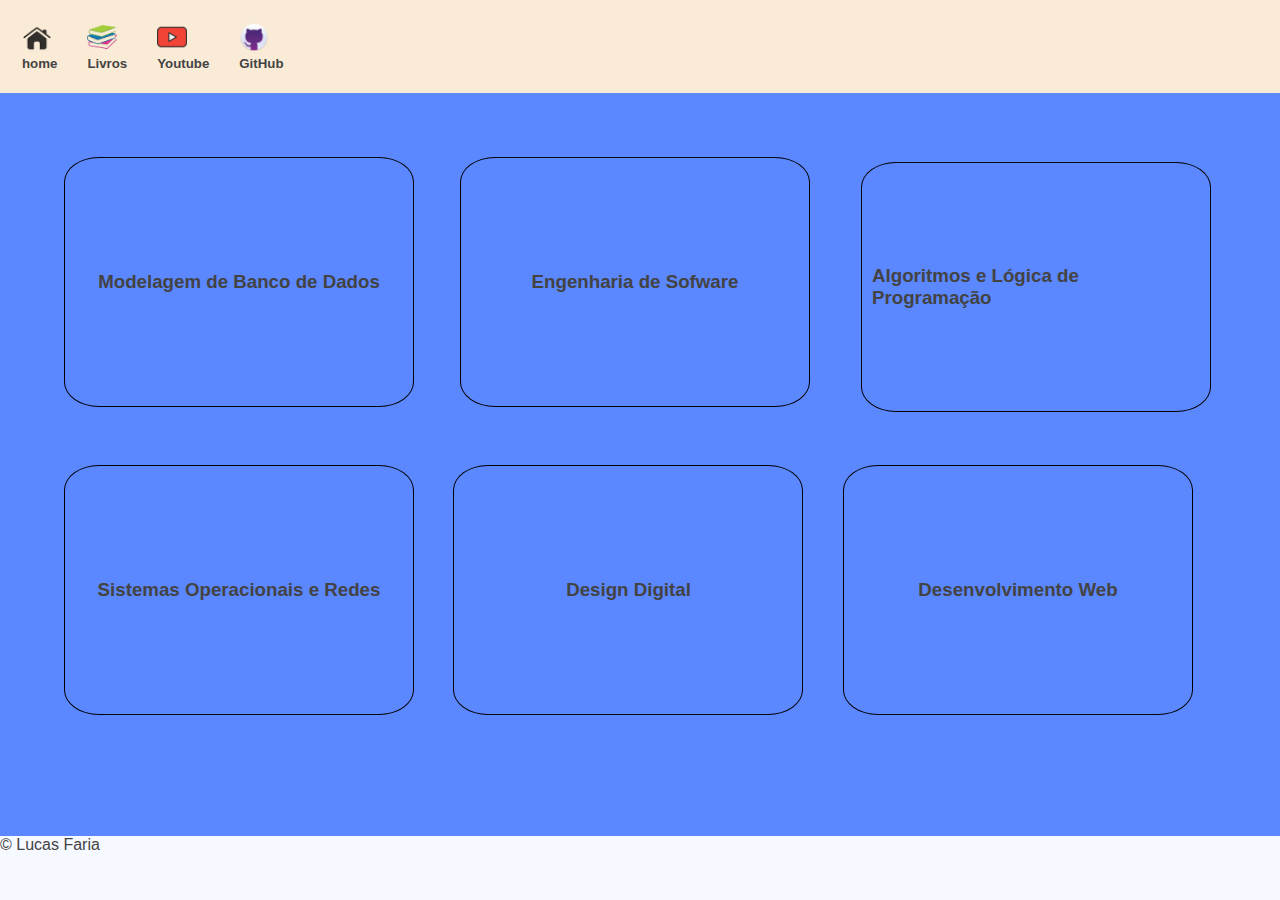
<file: index.html>
<!DOCTYPE html>
<html lang="en">
    <head>
        <meta charset="UTF-8">
        <meta http-equiv="X-UA-Compatible" content="IE=edge">
        <meta name="viewport" content="width=device-width, initial-scale=1.0">
        <link rel="preconnect" href="https://fonts.googleapis.com">
        <link rel="preconnect" href="https://fonts.gstatic.com" crossorigin>
        <link
            href="https://fonts.googleapis.com/css2?family=Alkatra:wght@400;500;700&display=swap"
            rel="stylesheet">
        <link rel="stylesheet" href="css/style.css">
        <title>Site</title>
    </head>
    <body>
        <header>

            <ul>
                <li><a href="index.html"><img src="imgs/icons/botoes/home.png"
                            alt=""></a><h5>home</h5></li>
                <li><a href="https://luch-library.vercel.app/books"
                        target="_blank"><img src="imgs/icons/botoes/book.png"
                            alt="livros"></a><h5>Livros</h5></li>
                <li><a href="https://youtube.com/@devlurf" target="_blank"><img
                            src="imgs/icons/botoes/youtube.png" alt="youtube"></a><h5>Youtube</h5></li>
                <li><a href="https://github.com/DSM-FC" target="_blank"><img
                            src="imgs/icons/botoes/github.webp" alt=""></a><h5>GitHub</h5></li>
            </ul>
        </header>

        <main class="disciplinas">


            <section class="dataBase">
                <div class="conteudo">

                    <h3>Modelagem de Banco de Dados</h3>
                </div>
            </section>

            <section class="engSoftware">
                <div class="conteudo">

                    <h3>Engenharia de Sofware</h3>
                </div>
            </section>

            <section class="algoritmos">
                <div class="conteudo">

                    <h3>Algoritmos e Lógica de Programação</h3>
                </div>
            </section>

            <section class="redes">
                <div class="conteudo">

                    <h3>Sistemas Operacionais e Redes</h3>
                </div>
            </section>

            <section class="design">
                <div class="conteudo">

                    <h3>Design Digital</h3>
                </div>
            </section>

            <section class="web">
                <div class="conteudo">

                    <h3>Desenvolvimento Web</h3>
                </div>
            </section>

        </main>

        <footer>
            <p>&copy; Lucas Faria</p>
        </footer>


    </body>
</html>
</file>
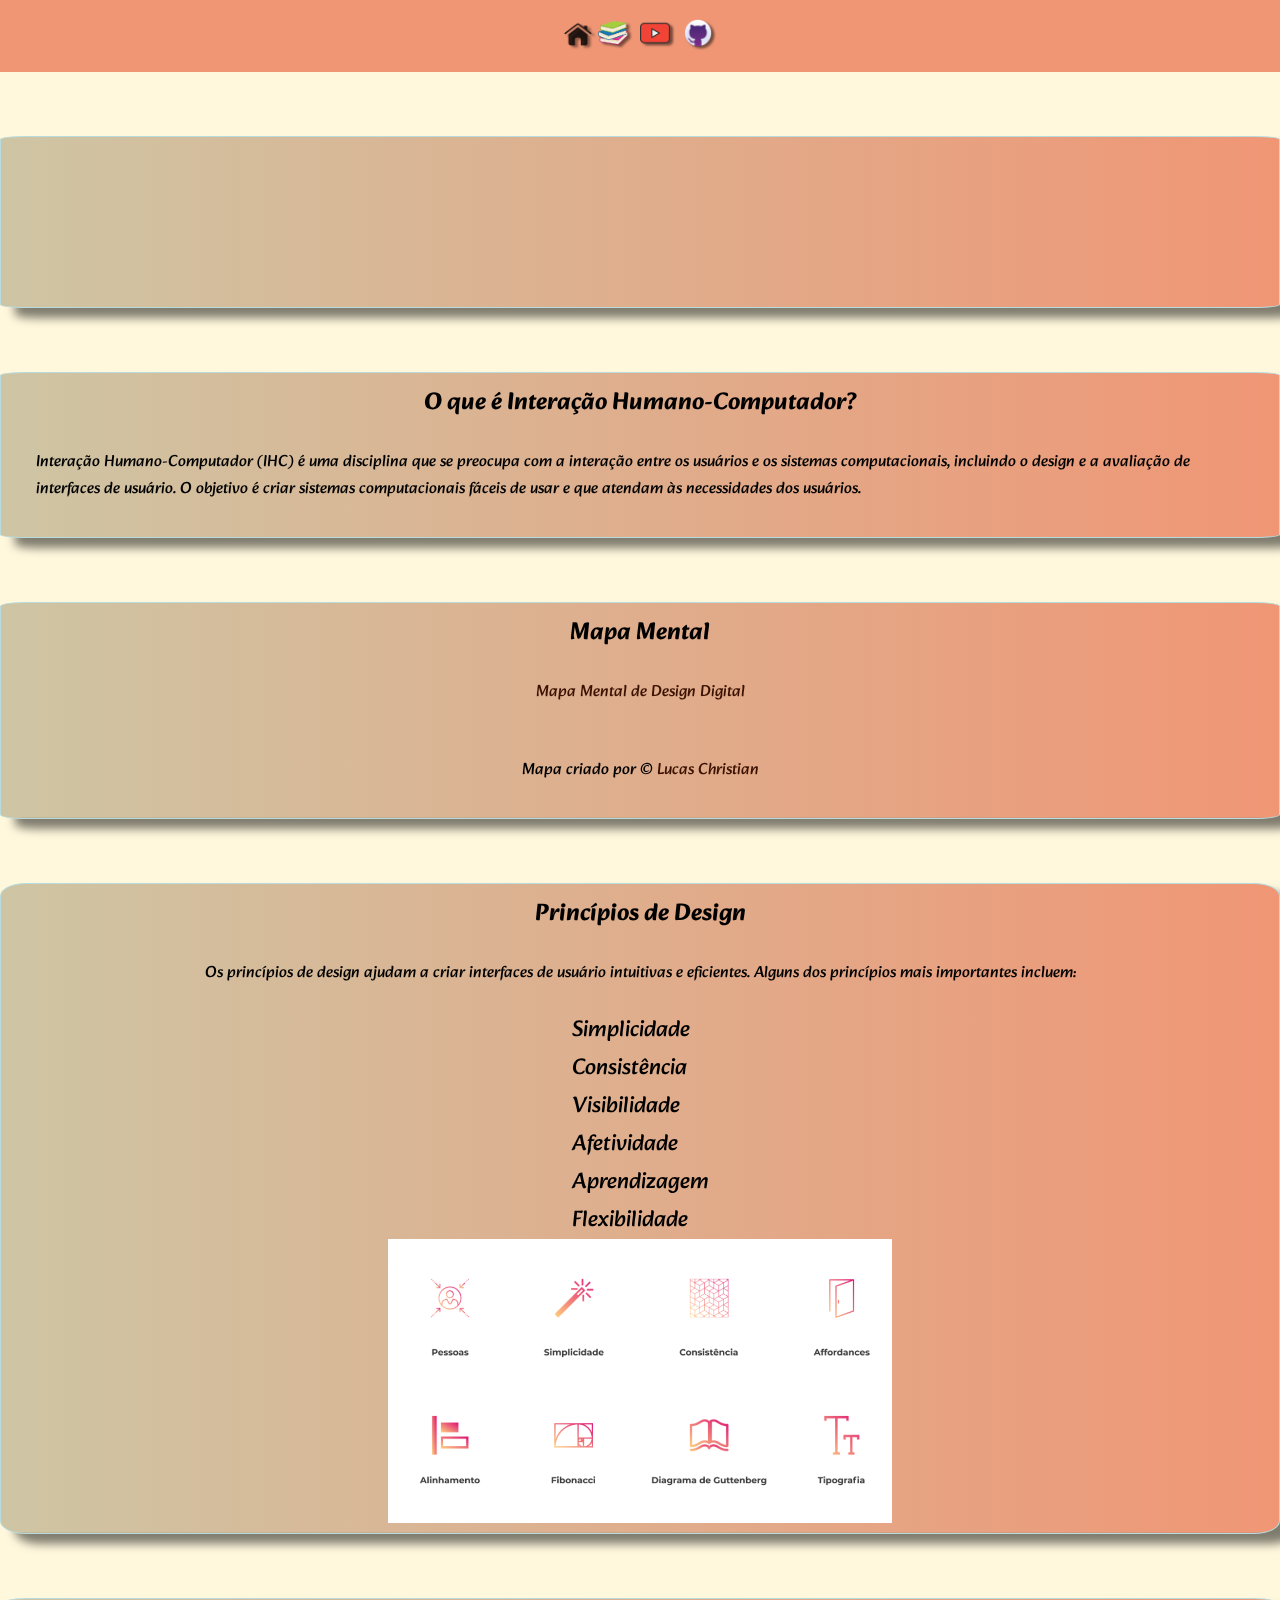
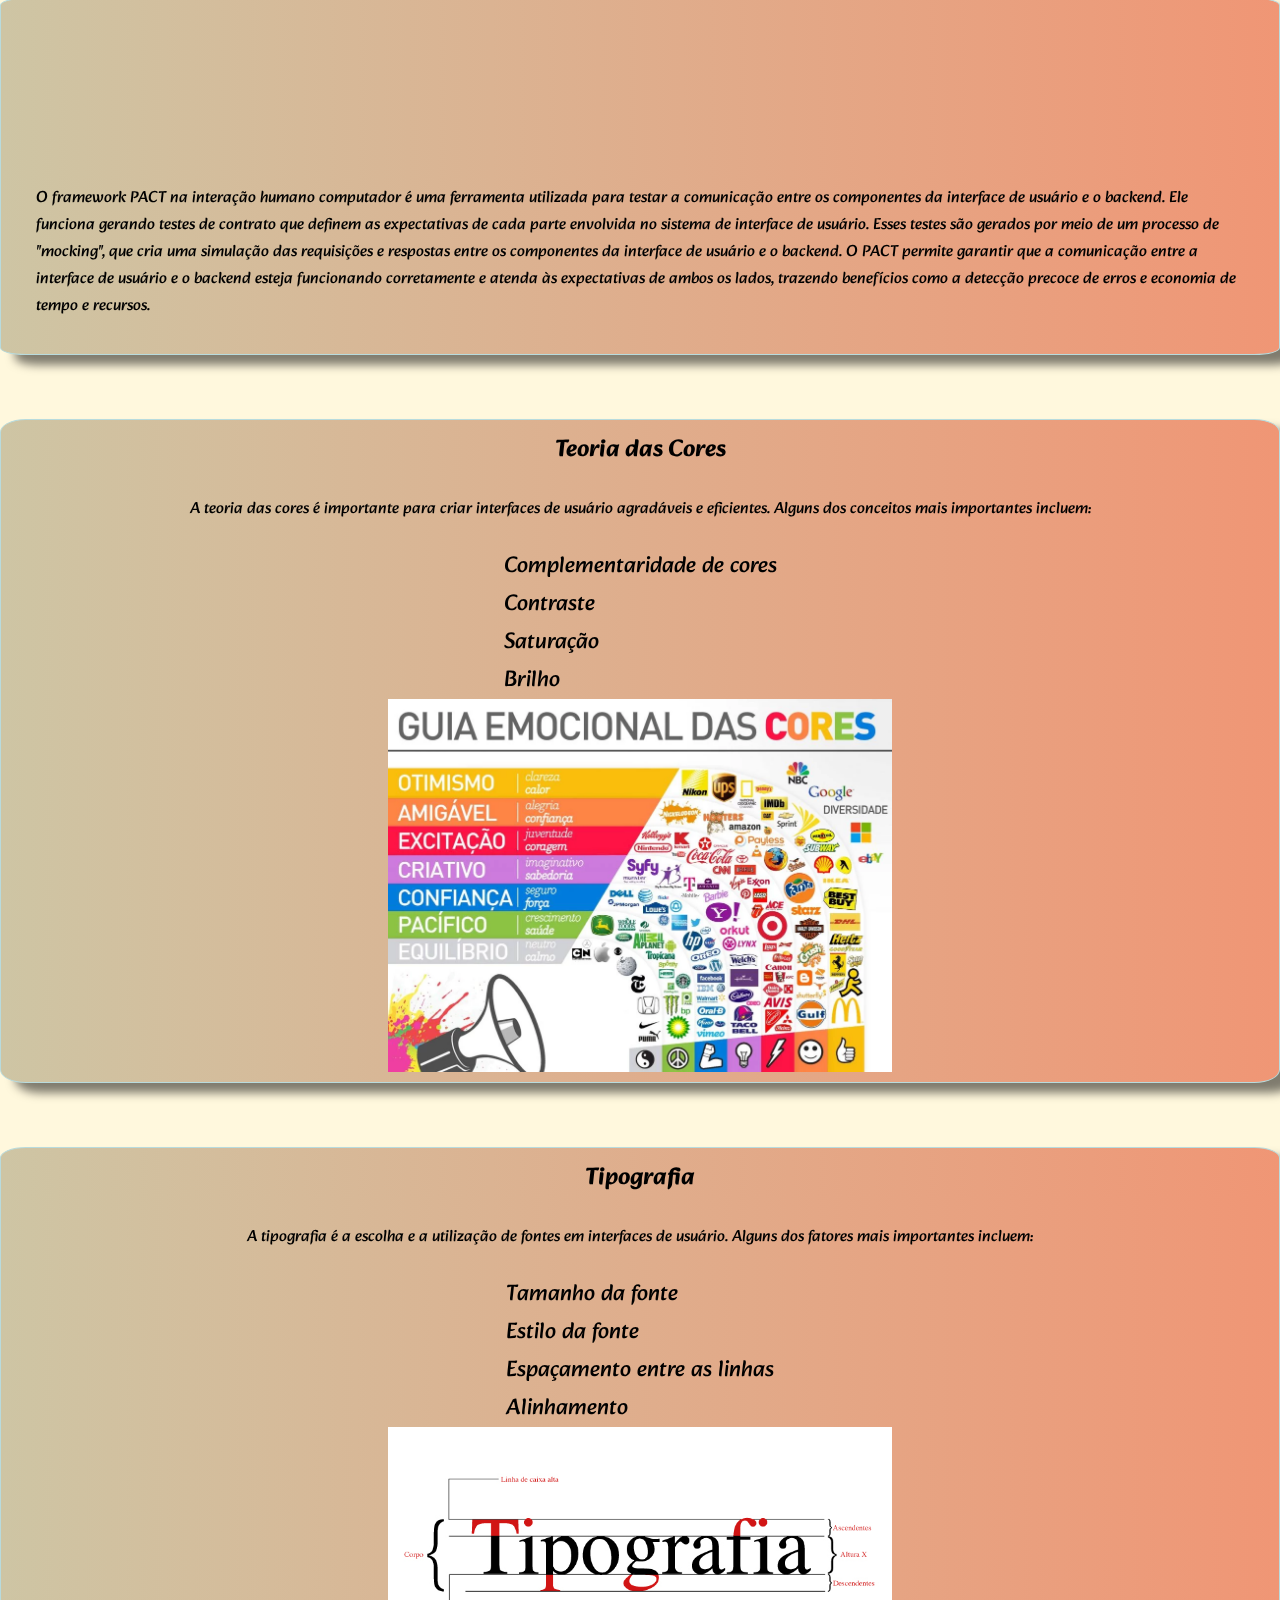
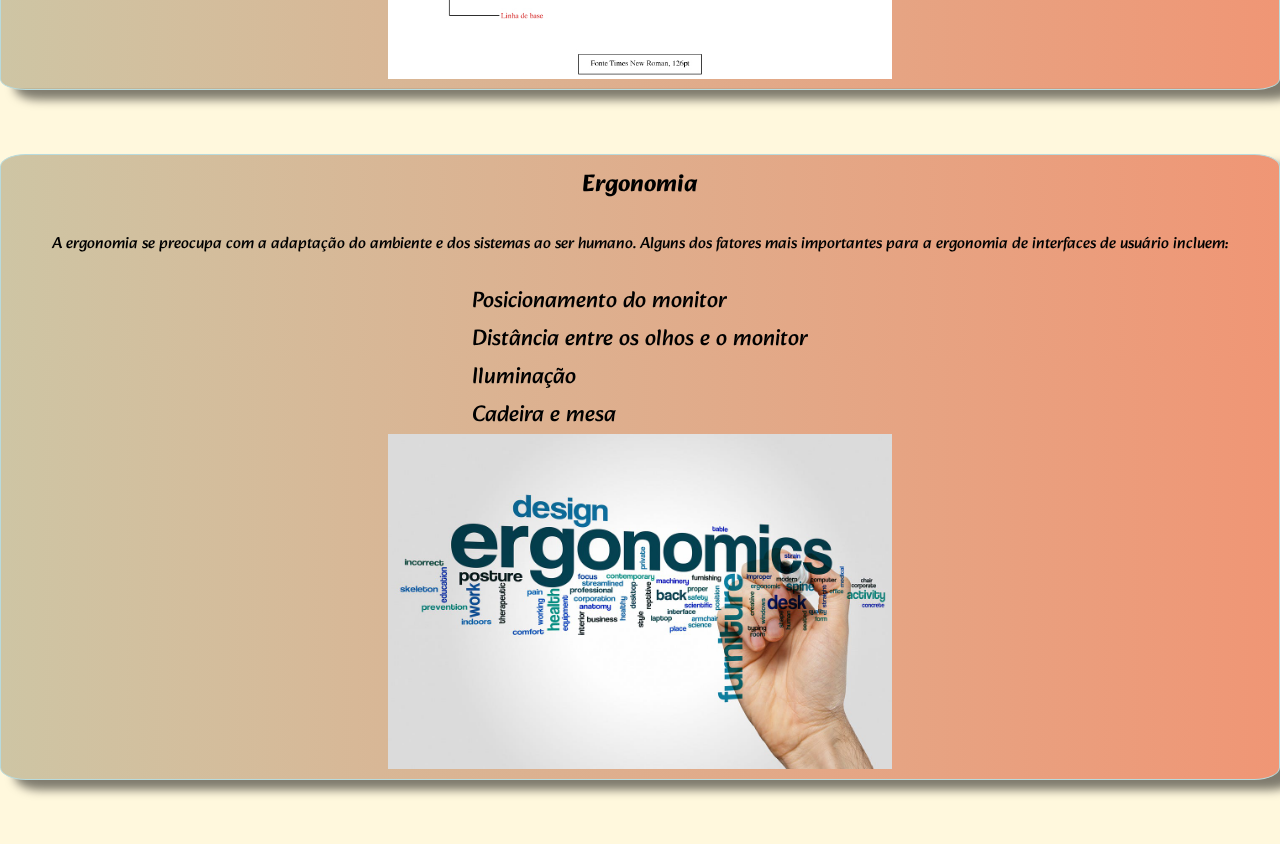
<file: pages/design.html>
<!DOCTYPE html>
<html lang="en">

<head>
    <meta charset="UTF-8">
    <meta http-equiv="X-UA-Compatible" content="IE=edge">
    <meta name="viewport" content="width=device-width, initial-scale=1.0">
    <link rel="preconnect" href="https://fonts.googleapis.com">
    <link rel="preconnect" href="https://fonts.gstatic.com" crossorigin>
    <link href="https://fonts.googleapis.com/css2?family=Alkatra:wght@400;500;700&display=swap" rel="stylesheet">
    <link rel="stylesheet" href="../css/pages.css">
    <title>Site</title>

</head>

<body>
    <header>

        <ul>
            <li><a href="../index.html"><img src="../imgs/icons/botoes/home.png" alt=""></a>
                <h5>home</h5>
            </li>
            <li><a href="https://luch-library.vercel.app/books" target="_blank"><img src="../imgs/icons/botoes/book.png"
                        alt="livros"></a>
                <h5>Livros</h5>
            </li>
            <li><a href="https://youtube.com/@devlurf" target="_blank"><img src="../imgs/icons/botoes/youtube.png"
                        alt="youtube"></a>
                <h5>Youtube</h5>
            </li>
            <li><a href="https://github.com/DSM-FC" target="_blank"><img src="../imgs/icons/botoes/github.webp" alt=""></a>
                <h5>GitHub</h5>
            </li>
        </ul>
    </header>

    <main class="disciplinas row">


      <section>

        <iframe  src="https://www.youtube.com/embed/5Aw7lmeuFfU" title="YouTube video player" frameborder="0" allow="accelerometer; autoplay; clipboard-write; encrypted-media; gyroscope; picture-in-picture; web-share" allowfullscreen></iframe>
      </section>

        <section>
            <h2>O que é Interação Humano-Computador?</h2>
            <p>Interação Humano-Computador (IHC) é uma disciplina que se preocupa com a interação entre os usuários e os sistemas computacionais, incluindo o design e a avaliação de interfaces de usuário. O objetivo é criar sistemas computacionais fáceis de usar e que atendam às necessidades dos usuários.</p>
          </section>



          <section>
            <h2>Mapa Mental</h2>
            <p>
            <a href="https://miro.com/app/board/uXjVMXsjnsI=/?share_link_id=521401506169" target="_blank">Mapa Mental de Design Digital</a></p> 

            <p>Mapa criado por &copy; <a href="https://github.com/Lucas-Christian"> Lucas Christian </a></p>
          </section>
      
          <section >
            <h2>Princípios de Design</h2>
            <p>Os princípios de design ajudam a criar interfaces de usuário intuitivas e eficientes. Alguns dos princípios mais importantes incluem:</p>
            <ul>
              <li>Simplicidade</li>
              <li>Consistência</li>
              <li>Visibilidade</li>
              <li>Afetividade</li>
              <li>Aprendizagem</li>
              <li>Flexibilidade</li>
            </ul>
            <img src="../imgs/pages/design/principios.png" alt="Princípios de Design">
          </section>

          <section>

            <iframe  src="https://www.youtube.com/embed/N64Rb8NTwvc" title="YouTube video player" frameborder="0" allow="accelerometer; autoplay; clipboard-write; encrypted-media; gyroscope; picture-in-picture; web-share" allowfullscreen></iframe>
            <p>O framework PACT na interação humano computador é uma ferramenta utilizada para testar a comunicação entre os componentes da interface de usuário e o backend. Ele funciona gerando testes de contrato que definem as expectativas de cada parte envolvida no sistema de interface de usuário. Esses testes são gerados por meio de um processo de "mocking", que cria uma simulação das requisições e respostas entre os componentes da interface de usuário e o backend. O PACT permite garantir que a comunicação entre a interface de usuário e o backend esteja funcionando corretamente e atenda às expectativas de ambos os lados, trazendo benefícios como a detecção precoce de erros e economia de tempo e recursos.</p>
          </section>
      
          <section>
            <h2>Teoria das Cores</h2>
            <p>A teoria das cores é importante para criar interfaces de usuário agradáveis e eficientes. Alguns dos conceitos mais importantes incluem:</p>
            <ul>
              <li>Complementaridade de cores</li>
              <li>Contraste</li>
              <li>Saturação</li>
              <li>Brilho</li>
            </ul>
            <img src="../imgs/pages/design/guia-emocional-das-cores-1024x759.jpg.jpg" alt="Teoria das Cores">
          </section>
      
          <section>
            <h2>Tipografia</h2>
            <p>A tipografia é a escolha e a utilização de fontes em interfaces de usuário. Alguns dos fatores mais importantes incluem:</p>
            <ul>
              <li>Tamanho da fonte</li>
              <li>Estilo da fonte</li>
              <li>Espaçamento entre as linhas</li>
              <li>Alinhamento</li>
            </ul>
            <img src="../imgs/pages/design/tipografia.jpg" alt="Tipografia">
          </section>
      
          <section>
            <h2>Ergonomia</h2>
            <p>A ergonomia se preocupa com a adaptação do ambiente e dos sistemas ao ser humano. Alguns dos fatores mais importantes para a ergonomia de interfaces de usuário incluem:</p>
            <ul>
              <li>Posicionamento do monitor</li>
              <li>Distância entre os olhos e o monitor</li>
              <li>Iluminação</li>
              <li>Cadeira e mesa</li>
            </ul>
            <img src="../imgs/pages/design/ergonomia.jpg" alt="Ergonomia">
          </section>
        </main>
        
    </main>
</body>

</html>
</file>
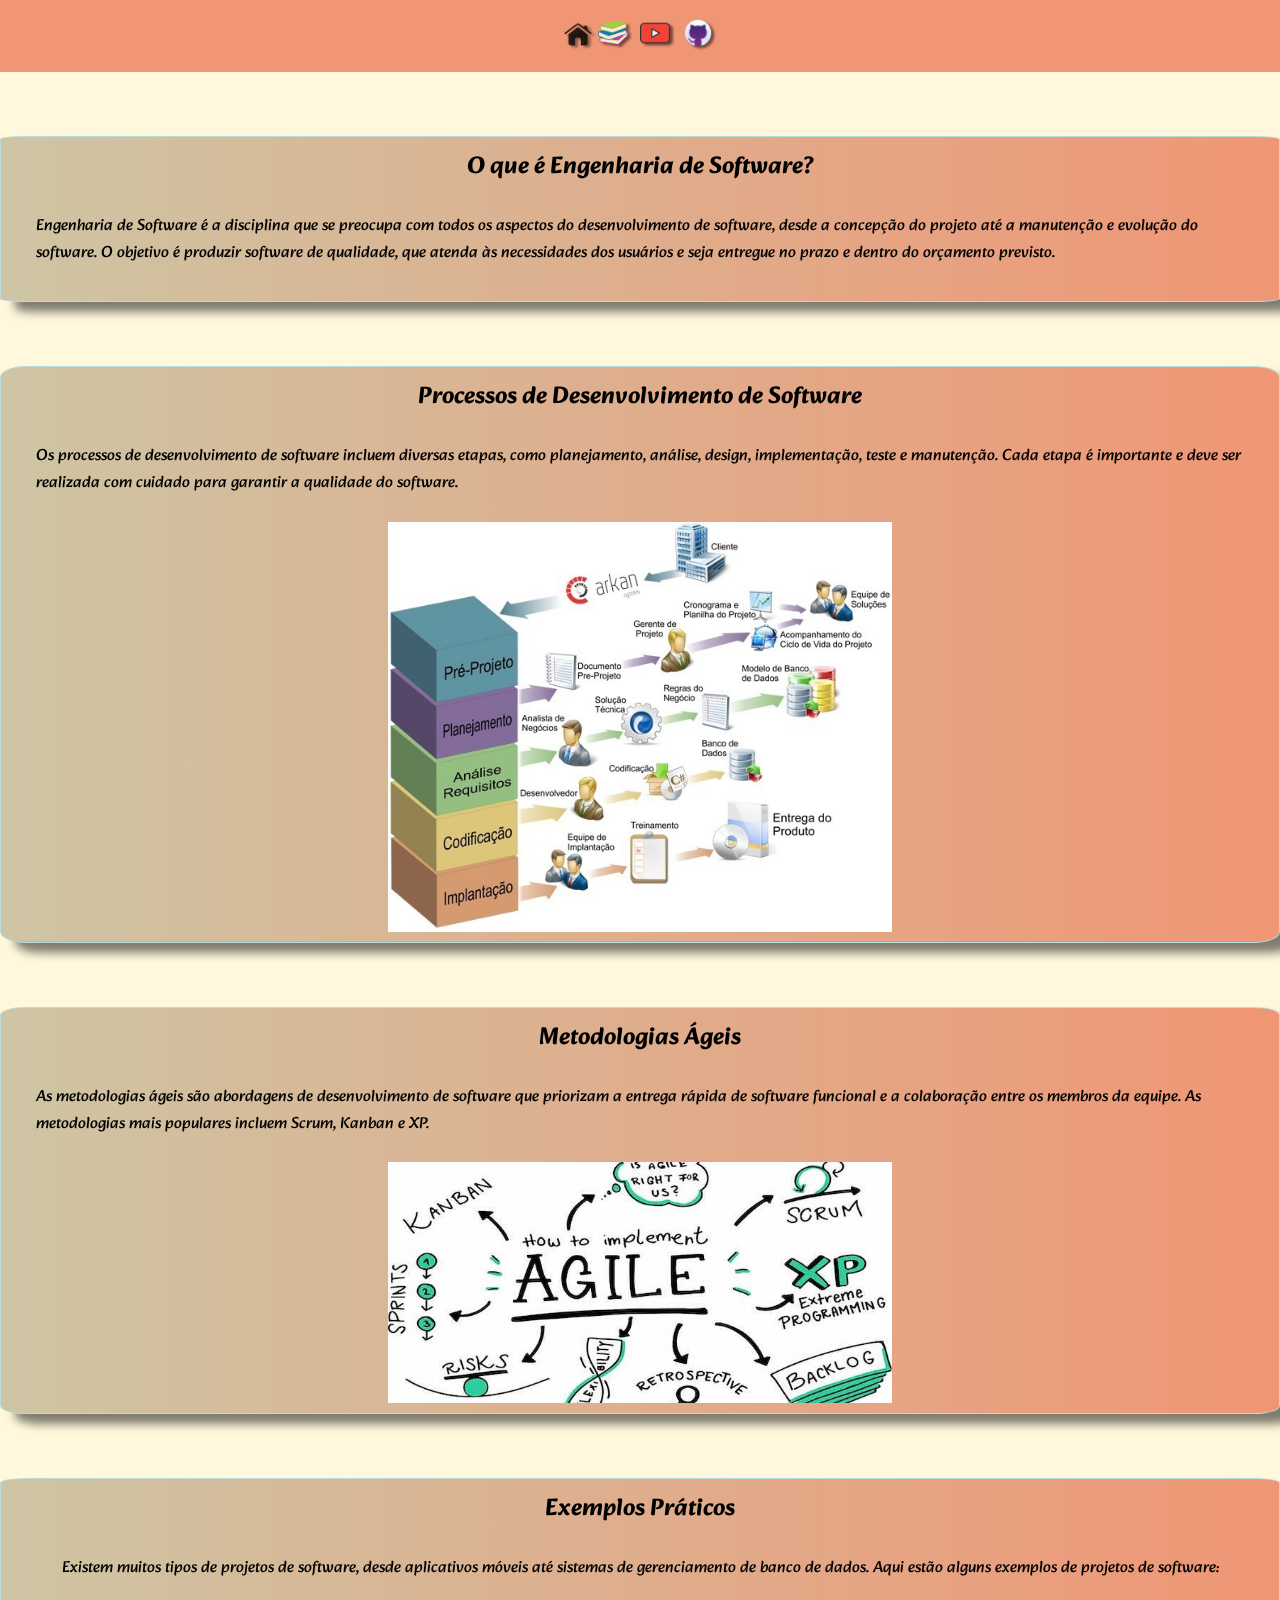
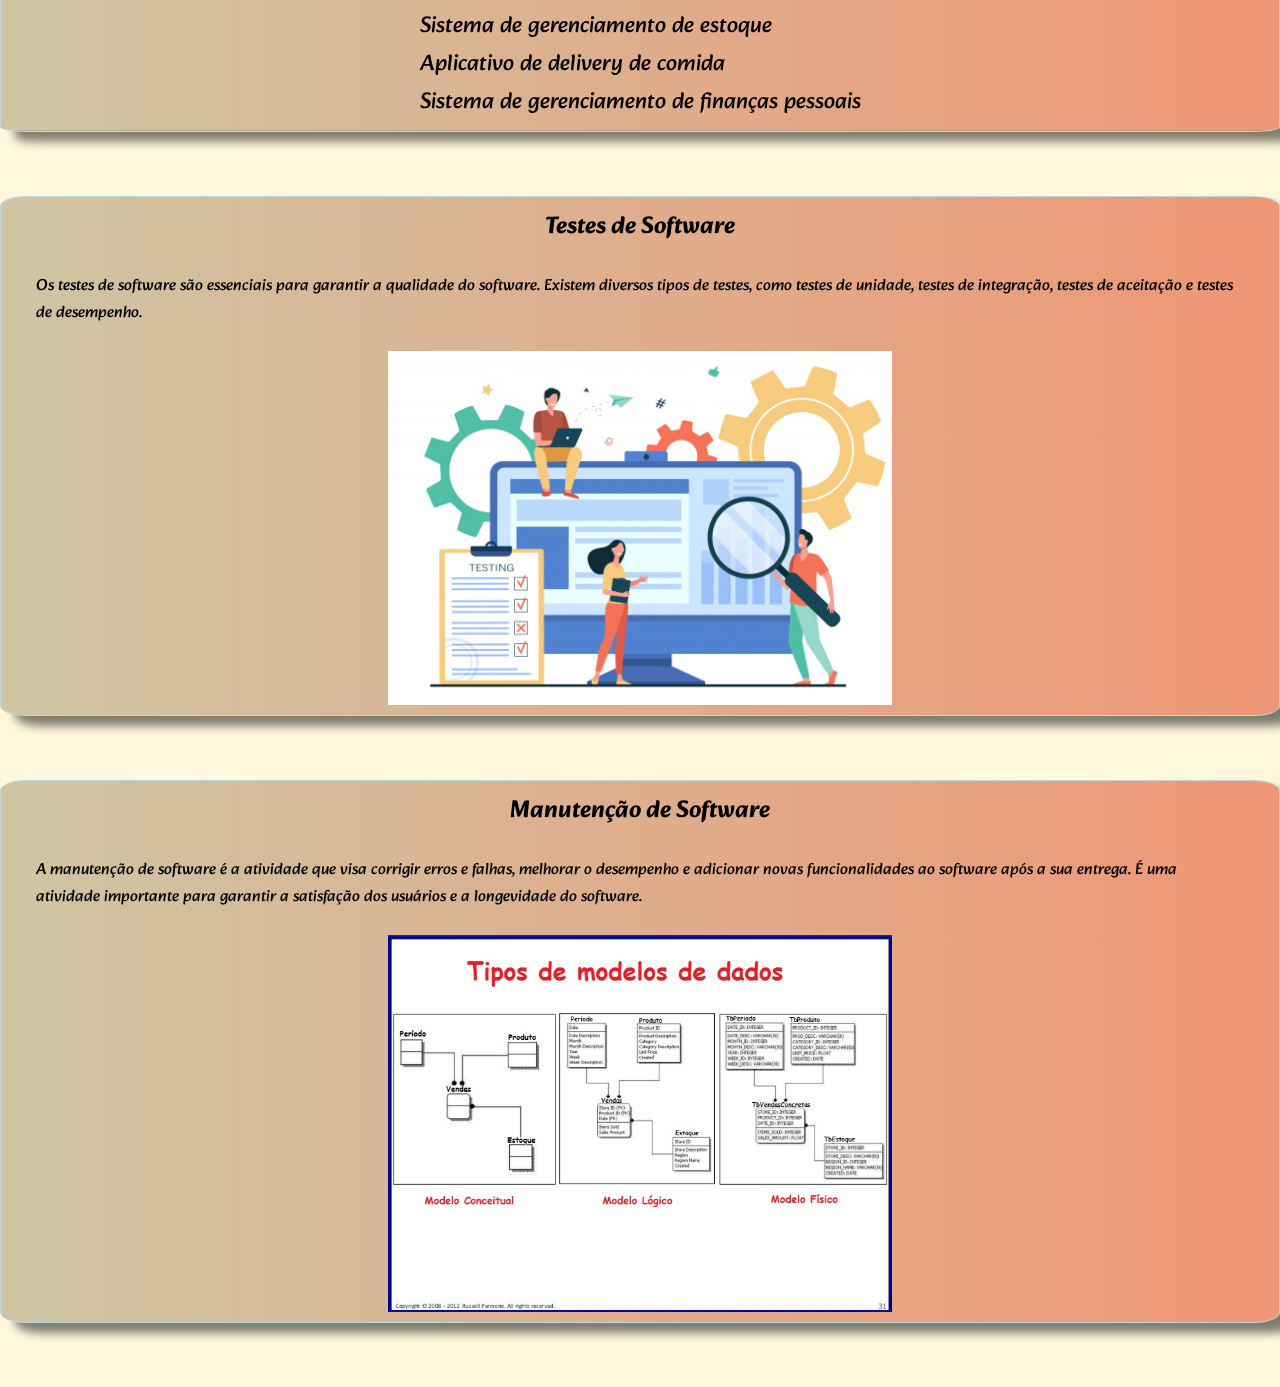
<file: pages/engenhariaSoft.html>
<!DOCTYPE html>
<html lang="en">

<head>
    <meta charset="UTF-8">
    <meta http-equiv="X-UA-Compatible" content="IE=edge">
    <meta name="viewport" content="width=device-width, initial-scale=1.0">
    <link rel="preconnect" href="https://fonts.googleapis.com">
    <link rel="preconnect" href="https://fonts.gstatic.com" crossorigin>
    <link href="https://fonts.googleapis.com/css2?family=Alkatra:wght@400;500;700&display=swap" rel="stylesheet">
    <link rel="stylesheet" href="../css/pages.css">
    <title>Site</title>

</head>

<body>
    <header>

        <ul>
            <li><a href="../index.html"><img src="../imgs/icons/botoes/home.png" alt=""></a>
                <h5>home</h5>
            </li>
            <li><a href="https://luch-library.vercel.app/books" target="_blank"><img src="../imgs/icons/botoes/book.png"
                        alt="livros"></a>
                <h5>Livros</h5>
            </li>
            <li><a href="https://youtube.com/@devlurf" target="_blank"><img src="../imgs/icons/botoes/youtube.png"
                        alt="youtube"></a>
                <h5>Youtube</h5>
            </li>
            <li><a href="https://github.com/DSM-FC" target="_blank"><img src="../imgs/icons/botoes/github.webp" alt=""></a>
                <h5>GitHub</h5>
            </li>
        </ul>
    </header>

    <main class="disciplinas row">

        
                
                    <section>
                        <h2>O que é Engenharia de Software?</h2>
                        <p>Engenharia de Software é a disciplina que se preocupa com todos os aspectos do desenvolvimento de software, desde a concepção do projeto até a manutenção e evolução do software. O objetivo é produzir software de qualidade, que atenda às necessidades dos usuários e seja entregue no prazo e dentro do orçamento previsto.</p>
                      </section>
                  
                      <section>
                        <h2>Processos de Desenvolvimento de Software</h2>
                        <p>Os processos de desenvolvimento de software incluem diversas etapas, como planejamento, análise, design, implementação, teste e manutenção. Cada etapa é importante e deve ser realizada com cuidado para garantir a qualidade do software. </p>
                        <img src="../imgs/pages/eng/ProcessosDesnSoftware.jpg" alt="Processos de Desenvolvimento de Software">
                      </section>
                  
                      <section>
                        <h2>Metodologias Ágeis</h2>
                        <p>As metodologias ágeis são abordagens de desenvolvimento de software que priorizam a entrega rápida de software funcional e a colaboração entre os membros da equipe. As metodologias mais populares incluem Scrum, Kanban e XP.</p>
                        <img src="../imgs/pages/eng/metodosAgeis.jpg" alt="Metodologias Ágeis">
                      </section>
                  
                      <section>
                        <h2>Exemplos Práticos</h2>
                        <p>Existem muitos tipos de projetos de software, desde aplicativos móveis até sistemas de gerenciamento de banco de dados. Aqui estão alguns exemplos de projetos de software:</p>
                        <ul>
                          <li>Sistema de gerenciamento de estoque</li>
                          <li>Aplicativo de delivery de comida</li>
                          <li>Sistema de gerenciamento de finanças pessoais</li>
                        </ul>
                      </section>
                  
                      <section>
                        <h2>Testes de Software</h2>
                        <p>Os testes de software são essenciais para garantir a qualidade do software. Existem diversos tipos de testes, como testes de unidade, testes de integração, testes de aceitação e testes de desempenho.</p>
                        <img src="../imgs/pages/eng/test.jpg" alt="Testes de Software">
                      </section>
                  
                      <section>
                        <h2>Manutenção de Software</h2>
                        <p>A manutenção de software é a atividade que visa corrigir erros e falhas, melhorar o desempenho e adicionar novas funcionalidades ao software após a sua entrega. É uma atividade importante para garantir a satisfação dos usuários e a longevidade do software.</p>
                        <img src="../imgs/pages/dados/ttJ09.jpg" alt="Manutenção de Software">
                      </section>
                     
       
        
    </main>
</body>

</html>
</file>
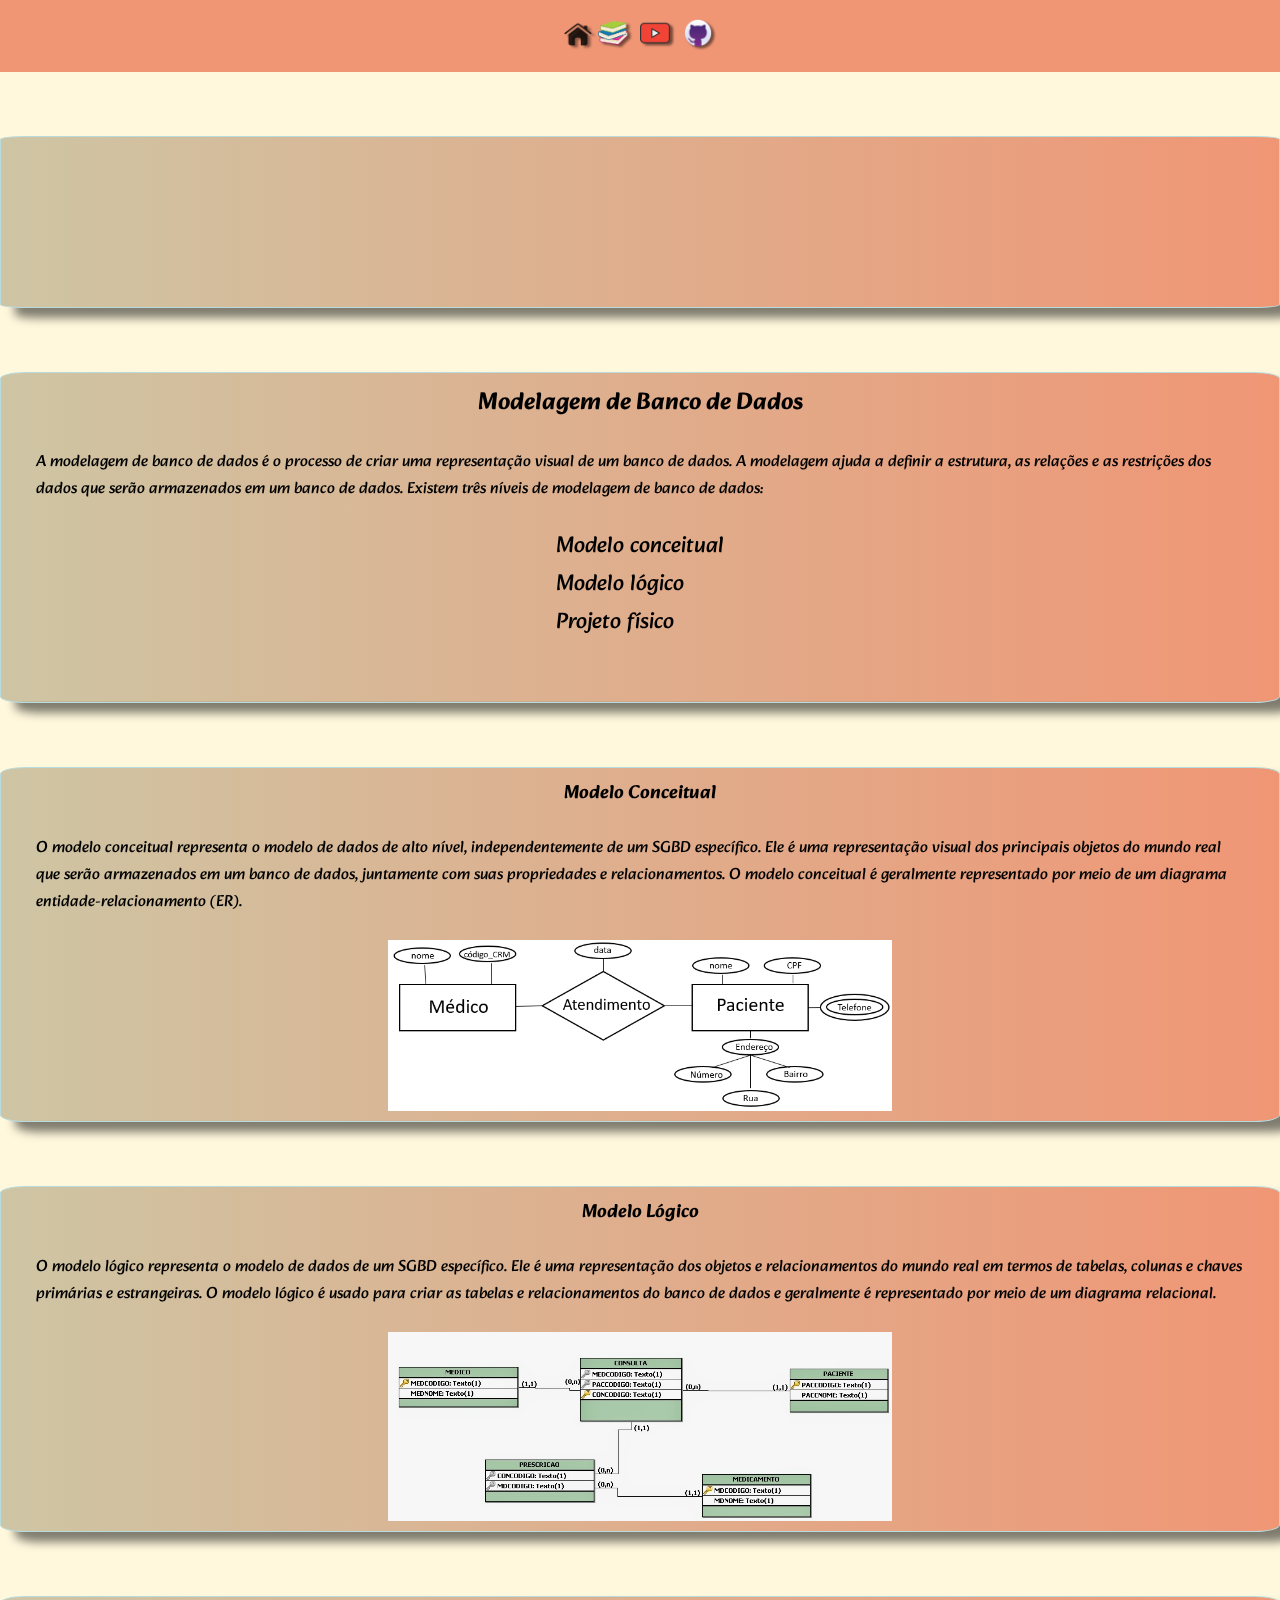
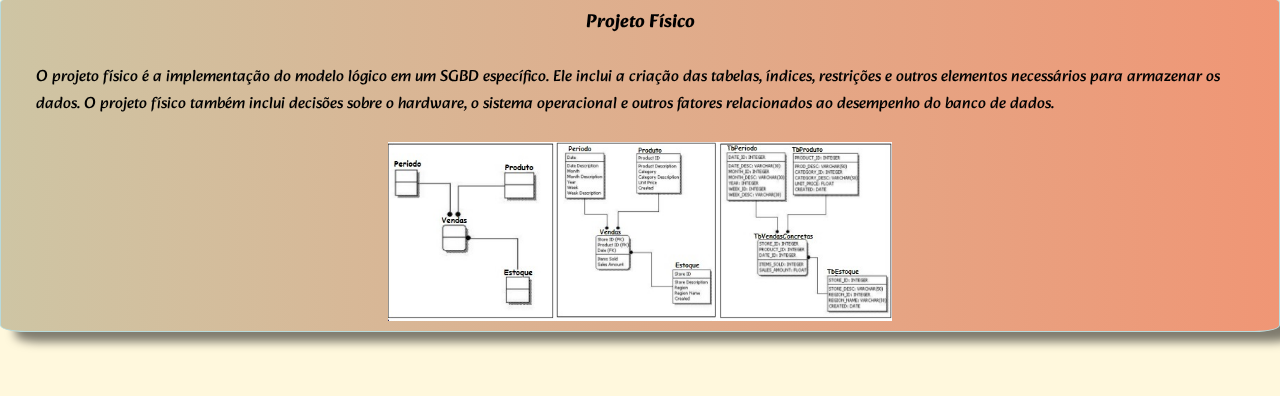
<file: pages/modelagem.html>
<!DOCTYPE html>
<html lang="en">

<head>
    <meta charset="UTF-8">
    <meta http-equiv="X-UA-Compatible" content="IE=edge">
    <meta name="viewport" content="width=device-width, initial-scale=1.0">
    <link rel="preconnect" href="https://fonts.googleapis.com">
    <link rel="preconnect" href="https://fonts.gstatic.com" crossorigin>
    <link href="https://fonts.googleapis.com/css2?family=Alkatra:wght@400;500;700&display=swap" rel="stylesheet">
    <link rel="stylesheet" href="../css/pages.css">
    <title>Site</title>

</head>

<body>
    <header>

        <ul>
            <li><a href="../index.html"><img src="../imgs/icons/botoes/home.png" alt=""></a>
                <h5>home</h5>
            </li>
            <li><a href="https://luch-library.vercel.app/books" target="_blank"><img src="../imgs/icons/botoes/book.png"
                        alt="livros"></a>
                <h5>Livros</h5>
            </li>
            <li><a href="https://youtube.com/@devlurf" target="_blank"><img src="../imgs/icons/botoes/youtube.png"
                        alt="youtube"></a>
                <h5>Youtube</h5>
            </li>
            <li><a href="https://github.com/DSM-FC" target="_blank"><img src="../imgs/icons/botoes/github.webp" alt=""></a>
                <h5>GitHub</h5>
            </li>
        </ul>
    </header>

    <main class="disciplinas row">

                    <section>
                        <iframe src="https://www.youtube.com/embed/9cFhGV5puy0" title="YouTube video player" frameborder="0" allow="accelerometer; autoplay; clipboard-write; encrypted-media; gyroscope; picture-in-picture; web-share" allowfullscreen></iframe>
                    </section>
   
                    <section>
                    <h2>Modelagem de Banco de Dados</h2>

                    
                    <p>A modelagem de banco de dados é o processo de criar uma representação visual de um banco de dados. A modelagem ajuda a definir a estrutura, as relações e as restrições dos dados que serão armazenados em um banco de dados. Existem três níveis de modelagem de banco de dados:
                    <ul>
                      <li>Modelo conceitual</li>
                      <li>Modelo lógico</li>
                      <li>Projeto físico</li>
                    </ul></p>
                </section>
                    <section>
                        
                    <h3>Modelo Conceitual</h3>
                    <p>O modelo conceitual representa o modelo de dados de alto nível, independentemente de um SGBD específico. Ele é uma representação visual dos principais objetos do mundo real que serão armazenados em um banco de dados, juntamente com suas propriedades e relacionamentos. O modelo conceitual é geralmente representado por meio de um diagrama entidade-relacionamento (ER).</p>
                    <img src="../imgs/pages/dados/modeloER.png" alt="Exemplo de Diagrama ER de um Modelo Conceitual">
                </section>
                    <section>
                        
                    <h3>Modelo Lógico</h3>
                    <p>O modelo lógico representa o modelo de dados de um SGBD específico. Ele é uma representação dos objetos e relacionamentos do mundo real em termos de tabelas, colunas e chaves primárias e estrangeiras. O modelo lógico é usado para criar as tabelas e relacionamentos do banco de dados e geralmente é representado por meio de um diagrama relacional.</p>
                    <img src="../imgs/pages/dados/DiagramaRelacionalModelo Lógico.jpg" alt="Exemplo de Diagrama Relacional de um Modelo Lógico">
                    
                    </section>
                    <section>
                    <h3>Projeto Físico</h3>
                    <p>O projeto físico é a implementação do modelo lógico em um SGBD específico. Ele inclui a criação das tabelas, índices, restrições e outros elementos necessários para armazenar os dados. O projeto físico também inclui decisões sobre o hardware, o sistema operacional e outros fatores relacionados ao desempenho do banco de dados.</p>
                    <img src="../imgs/pages/dados/fisico.jpg" alt="Exemplo de Diagrama de Arquitetura de um Projeto Físico">
                </section>

 
        
    </main>
</body>

</html>
</file>
<file: css/style.css>
* {
    margin: 0;
    padding: 0;
    box-sizing: border-box;
    font-family: sans-serif;
}


body {
    background: #F6F9FF;
    height: 100vh;
    width: 100%;
    justify-content: center;
    align-items: center;
    color: #434343;
}

header {
    padding: 7px;
    display: flex;
    background-color: antiquewhite;
}

header .logoDsm img{
    width:  60px;
    margin-top: 5%;
    margin-left: 4%;
}


header ul{
    list-style: none ;
}


header ul li img{
    width: 30px;
    transition: all 0.4s;
    cursor: pointer;

}

header ul li img:hover{
    -webkit-transform: scale(1.5);
    transform: scale(1.5);
    -webkit-filter: drop-shadow(5px 2px 1px rgba(0,0,0,.5));
}

main {
    display: flex;
    padding: 5%;

    justify-content: space-between;
    flex-flow: wrap;
    
}

section{
    
    display: flex;
    justify-content: center;
    align-items: center; 
    width: 350px;
    height: 250px;
    border: 1px solid black;
    margin-right: 2%;
    margin-bottom: 5%;
    transition: 1sz;
    border-radius: 10%;
    padding: 10px;

    transition: all 0.5s;
    cursor: pointer;
    
}


.conteudo{
    display: flex;
    flex-direction: column;
    align-items: center;
}

 .icon img{
    width: 60px;
}

.algoritmos{
    margin: 5px;
}


section:hover{
    -webkit-filter: drop-shadow(15px 10px 5px rgba(0,0,0,.5));
    background-color: rgb(111, 252, 205);
    -webkit-transform: scale(1.1);
    transform: scale(1.1);


}

section img:hover{

    opacity: 0.5;
}

.logoDsm {
    margin-right: 35%;
}

header ul {

    display: flex;
}

header ul li {
    margin: 15px;
}

main {
    display: flex;
    background-color: rgb(91, 135, 255);
}
</file>
<file: css/pages.css>
* {
    margin: 0;
    padding: 0;
    box-sizing: border-box;
    font-family: "Alkatra", sans-serif;
}

body {
    background: #F6F9FF;
    height: 100vh;
    width: 100%;

    color: #181717;
    background-color: #fff8dd ;
}
main img{
    width: 40%;
    transition: all 0.4s;
    cursor: pointer;
}

main img:hover{
    -webkit-transform: scale(1.2);
}

main p{
    margin:  2%;
}

.conteudo  ul{
    display: flex;
}

.conteudo ul li{
    margin: 2%;
    text-align: center;
}
header {
    display: flex;
    background-color: #F09675;
    padding-top: 1%;
    align-items: center;
    justify-content: center;
    height: 8%;
    margin-bottom: 0%;
}

header ul {
    padding-top: 1%;
    display: flex;
    align-items: center;
    list-style: none;
    margin-bottom: 0;
}

header ul li {
    display: flex;
    flex-direction: column;
    align-items: center;
    margin-bottom: 0;
}

header ul li img {
    width: 30px;
    transition: all 0.4s;
    cursor: pointer;
    filter: drop-shadow(3px 2px 1px rgba(0, 0, 0, .5));
}

header ul li h5 {
    opacity: 0;
    transition: opacity 0.5s ease-in-out;
}

header ul li:hover h5 {
    opacity: 1;
}

header ul li img:hover {
    -webkit-transform: scale(1.5);
    transform: scale(1.5);
    -webkit-filter: drop-shadow(5px 2px 1px rgba(0, 0, 0, .5));
}

main {
    margin-top: 0%;
    display: flex;
    flex-direction: column;

    padding-bottom: 0%;
    justify-content: center;
    align-items: center;
    flex-flow: wrap;
    margin-bottom: 0%;
    width: 100% ;   

}

main.disciplinas{
    padding-top: 5%;
    
}

section {
    padding-top: 0%;
    padding-right: 2%;
    margin-top: 0%;
    display: flex;
    flex-direction: column;
    justify-content: center;
    align-items: center;
    border: 1px solid rgb(184, 219, 221);
    transition: 1s;
    padding: 10px;
    transition: all 0.5s;
    cursor: pointer;
    margin-bottom: 5%;
    color: white;
    flex-flow: wrap;
    border-radius: 2%;
    width: 100%;

}

main  section{
    display: flex;
    flex-direction: column;
}

a{
    text-decoration: none;
    color: #3b1101;
}

section ul{
    list-style: none;
    font-size: 2.5vh;
}

section{
    background-image: linear-gradient(to right, #cec5a4, #F09675);
    color: black;
    -webkit-filter: drop-shadow(15px 10px 5px rgba(0, 0, 0, .5));
    background-repeat: no-repeat;
    background-position: center;

}

.conteudo{
    display: flex;
    flex-direction: column;
    align-items: center;
}

@media screen and (max-width:720px) {
    header {
        margin: 0;
        justify-content: center;
    }

    header ul {
        margin-right: 0%;
        margin-left: 0;
    }

    header ul li img {
        margin: 0;
        width: 4vh;
    }

    header ul li {
        margin-right: 0;
    }

    section {
        width: 100%;
        align-items: center;
    }

    .icon img {
        width: 40%;
    }

    section h3 {
        margin-top: 2%;
        font-size: 2vh;
        text-align: center;
    }
    
    section p {
        display: flex;
        margin-top: 2%;
        font-size: 2vh;
        flex-flow: wrap;
    }


    main {
        width: 100%;
        height: 91vh;
    }

    main img{
        width: 60%;
    }



    .disciplinas:nth-child(5) {
        margin: 0;
    }

    .disciplinas:nth-child(6) {
        margin: 0;
    }

    footer {
        margin: 0;
        padding: 0;
    }
}
</file>
